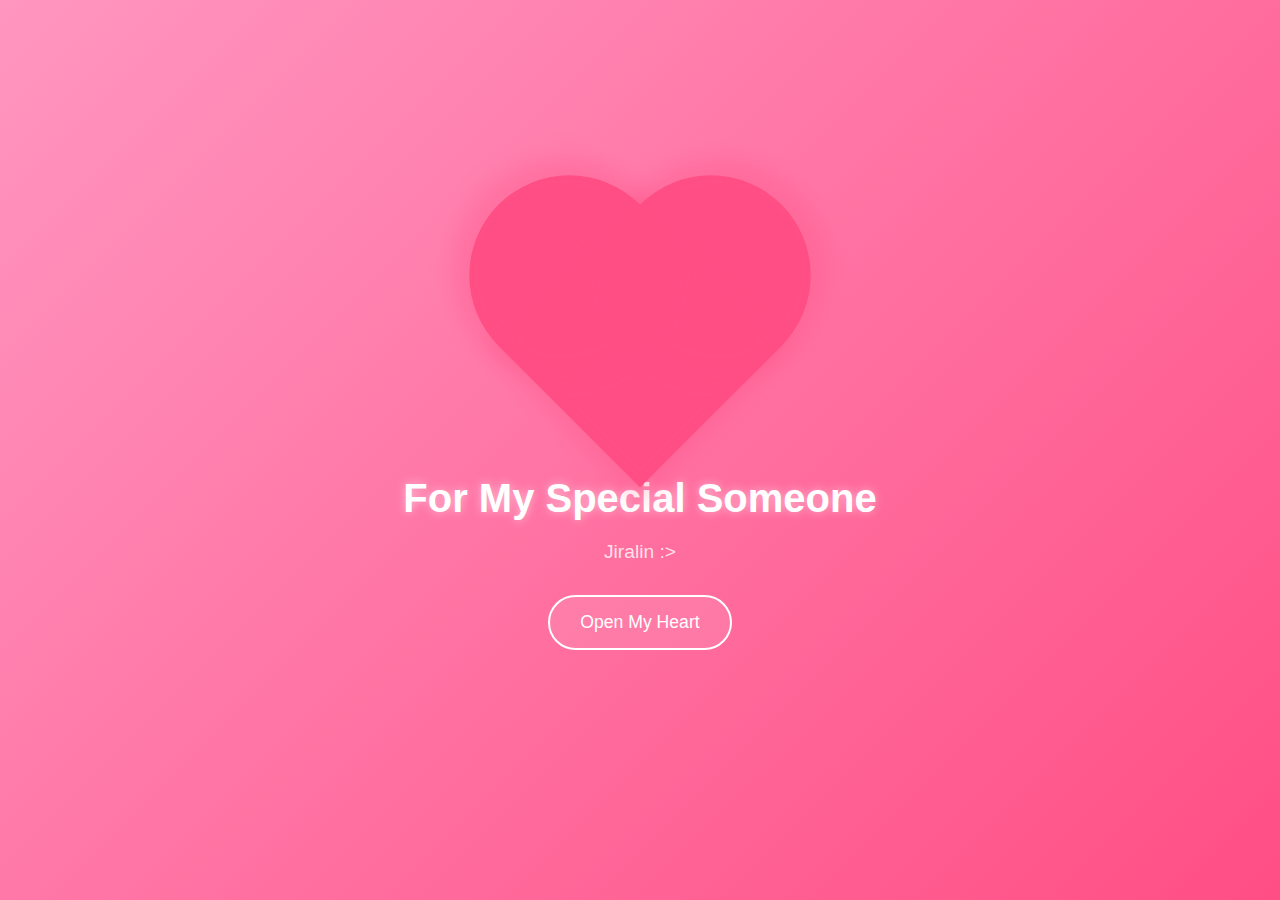
<file: index.html>
<!DOCTYPE html>
<html lang="en">
<head>
    <meta charset="UTF-8">
    <meta name="viewport" content="width=device-width, initial-scale=1.0">
    <title>My Valentine</title>
    <link rel="stylesheet" href="styles.css">
</head>
<body>
    <div class="entry-container">
        <div class="heart-container">
            <div class="heart"></div>
            <div class="heart-shadow"></div>
        </div>
        <h1>For My Special Someone</h1>
        <p>Jiralin :></p>
        <a href="entry.html" class="enter-button">
            <span>Open My Heart</span>
        </a>
    </div>
</body>
</html>
</file>
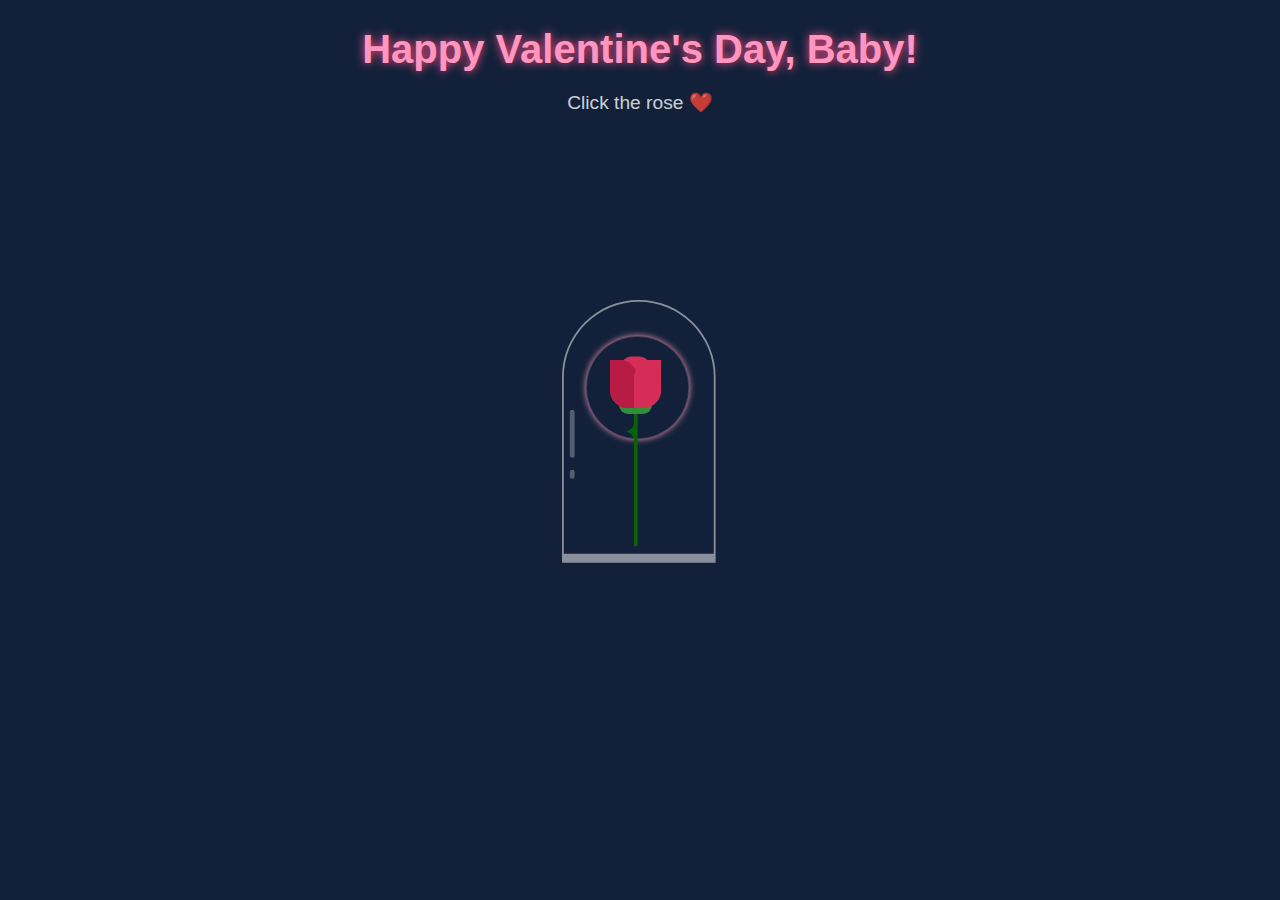
<file: entry.html>
<!DOCTYPE html>
<html lang="en">
<head>
    <meta charset="UTF-8">
    <meta name="viewport" content="width=device-width, initial-scale=1.0">
    <title>Valentine's Rose</title>
    <link rel="stylesheet" href="entry.css">
    <script src="script.js" defer></script>
</head>
<body>
    <div class="valentine-container"> 
        <div class="message">
            <h1>Happy Valentine's Day, Baby!</h1>
            <p>Click the rose ❤️</p>
        </div>
        <div class="container">
            <div class="glass"></div>
            <div class="thorns">
                <div></div>
                <div></div>
                <div></div>
                <div></div>
            </div>
            <div class="glow"></div>
            <div class="rose-leaves">
                <div></div>
                <div></div>
            </div>
            <div class="rose-petals">
                <div></div>
                <div></div>
                <div></div>
                <div></div>
                <div></div>
                <div></div>
                <div></div>
            </div>
            <div class="sparkles">
                <div></div>
                <div></div>
                <div></div>
                <div></div>
                <div></div>
                <div></div>
                <div></div>
                <div></div>
                <div></div>
                <div></div>
            </div>
        </div>
    </div>
</body>
</html>
</file>
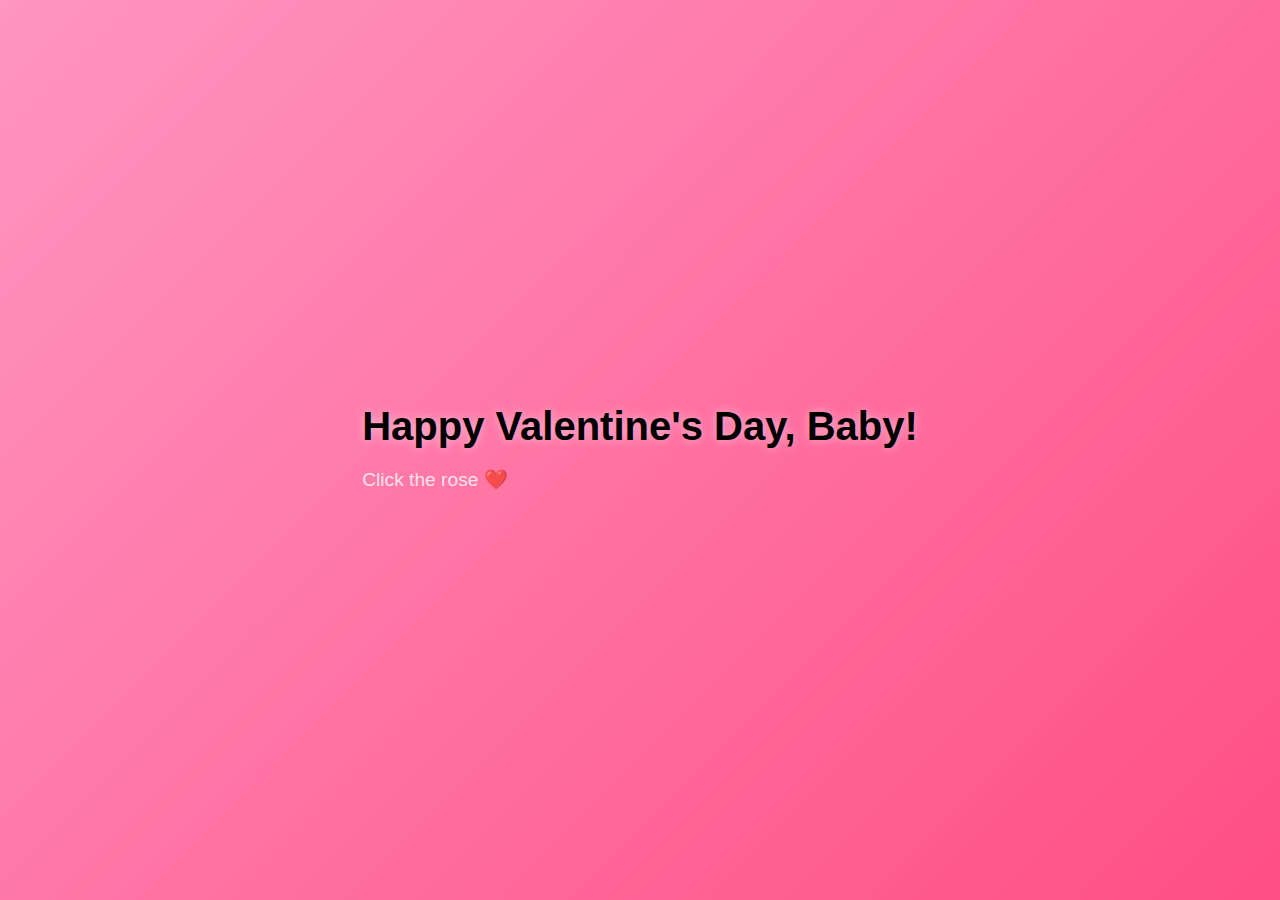
<file: index1.html>
<!DOCTYPE html>
<html lang="en">
<head>
    <meta charset="UTF-8">
    <meta name="viewport" content="width=device-width, initial-scale=1.0">
    <title>Valentine's Rose</title>
    <link rel="stylesheet" href="styles.css">
    <script src="script.js" defer></script>
</head>
<body>
    <div class="valentine-container"> 
        <div class="message">
            <h1>Happy Valentine's Day, Baby!</h1>
            <p>Click the rose ❤️</p>
        </div>
        <div class="container">
            <div class="glass"></div>
            <div class="thorns">
                <div></div>
                <div></div>
                <div></div>
                <div></div>
            </div>
            <div class="glow"></div>
            <div class="rose-leaves">
                <div></div>
                <div></div>
            </div>
            <div class="rose-petals">
                <div></div>
                <div></div>
                <div></div>
                <div></div>
                <div></div>
                <div></div>
                <div></div>
            </div>
            <div class="sparkles">
                <div></div>
                <div></div>
                <div></div>
                <div></div>
                <div></div>
                <div></div>
                <div></div>
                <div></div>
                <div></div>
                <div></div>
            </div>
        </div>
    </div>
</body>
</html>
</file>
<file: styles.css>
body {
    margin: 0;
    padding: 0;
    height: 100vh;
    background: linear-gradient(135deg, #ff96c0, #ff4e85);
    display: flex;
    justify-content: center;
    align-items: center;
    font-family: 'Arial', sans-serif;
    overflow: hidden;
}

.entry-container {
    text-align: center;
    color: white;
    position: relative;
    z-index: 2;
}

.heart-container {
    position: relative;
    width: 200px;
    height: 200px;
    margin: 0 auto 30px;
}

.heart, .heart-shadow {
    position: absolute;
    width: 100%;
    height: 100%;
    background: #ff4e85;
    transform: rotate(-45deg);
    animation: heartbeat 1.5s infinite;
}

.heart:before,
.heart:after,
.heart-shadow:before,
.heart-shadow:after {
    content: '';
    position: absolute;
    width: 100%;
    height: 100%;
    background: inherit;
    border-radius: 50%;
}

.heart:before,
.heart-shadow:before {
    top: -50%;
    left: 0;
}

.heart:after,
.heart-shadow:after {
    top: 0;
    left: 50%;
}

.heart-shadow {
    background: rgba(255, 78, 133, 0.3);
    transform: rotate(-45deg) scale(1.1);
    filter: blur(10px);
    animation: heartbeat-shadow 1.5s infinite;
}

h1 {
    font-size: 2.5rem;
    margin-bottom: 1rem;
    text-shadow: 0 0 10px rgba(255, 255, 255, 0.5);
}

p {
    font-size: 1.2rem;
    margin-bottom: 2rem;
    color: rgba(255, 255, 255, 0.8);
}

.enter-button {
    display: inline-block;
    padding: 15px 30px;
    background: rgba(255, 255, 255, 0.1);
    border: 2px solid white;
    border-radius: 50px;
    color: white;
    text-decoration: none;
    font-size: 1.1rem;
    transition: all 0.3s ease;
    position: relative;
    overflow: hidden;
}

.enter-button span {
    position: relative;
    z-index: 2;
}

.enter-button:before {
    content: '';
    position: absolute;
    top: 0;
    left: -100%;
    width: 100%;
    height: 100%;
    background: rgba(255, 255, 255, 0.2);
    transition: all 0.3s ease;
    z-index: 1;
}

.enter-button:hover {
    transform: translateY(-3px);
    box-shadow: 0 5px 15px rgba(0, 0, 0, 0.2);
}

.enter-button:hover:before {
    left: 0;
}

@keyframes heartbeat {
    0% { transform: rotate(-45deg) scale(1); }
    50% { transform: rotate(-45deg) scale(1.1); }
    100% { transform: rotate(-45deg) scale(1); }
}

@keyframes heartbeat-shadow {
    0% { transform: rotate(-45deg) scale(1.1); }
    50% { transform: rotate(-45deg) scale(1.2); }
    100% { transform: rotate(-45deg) scale(1.1); }
}
</file>
<file: entry.css>
html, body {
  height: 100%;
  width: 100%;
  background: #122139;
  overflow: hidden;
  margin: 0;
  display: flex;
  justify-content: center;
  align-items: center;
}


.valentine-container {
  text-align: center;
  color: white;
  font-family: 'Arial', sans-serif;
  width: 100%;
  height: 100%;
  position: relative;
}

.message {
  margin-bottom: 50px;
}

.message h1 {
  font-size: 2.5rem;
  margin-bottom: 1rem;
  color: #ff96c0;
  text-shadow: 0 0 10px #ff4e85;
}

.message p {
  font-size: 1.2rem;
  color: rgba(255, 255, 255, 0.8);
}

.container {
  width: 100px;
  height: 300px;
  position: absolute;
  left: 50%;
  top: 50%;
  transform: translate(-50%, -50%) scale(0.6);
  -moz-transform: translate(-50%, -50%) scale(0.6);
  -ms-transform: translate(-50%, -50%) scale(0.6);
  -webkit-transform: translate(-50%, -50%) scale(0.6);
}

.container div {
  position: absolute;
}

.glass {
  height: 420px;
  width: 250px;
  border: 3px solid rgba(255, 255, 255, 0.5);
  border-radius: 300px 300px 0px 0px;
  left: -80px;
  top: -100px;
  border-bottom: 15px solid rgba(255, 255, 255, 0.5);
}

.glass:after {
  width: 8px;
  background: rgba(255, 255, 255, 0.28);
  content: '';
  position: absolute;
  height: 80px;
  top: 180px;
  border-radius: 100px;
  left: 10px;
}

.glass:before {
  width: 8px;
  background: rgba(255, 255, 255, 0.28);
  content: '';
  position: absolute;
  height: 15px;
  top: 280px;
  border-radius: 100px;
  left: 10px;
}

.glow {
  position: absolute;
  width: 170px;
  height: 170px;
  border-radius: 100%;
  border: 1px solid rgba(245, 148, 184, 0.47);
  box-shadow: 0px 0px 10px #f594b8;
  left: -40px;
  top: -40px;
  transition: all 0.5s ease;
  animation: glowing 2.5s ease-in-out infinite;
}

.rose-petals > div {
  background: #d52d58;
  width: 45px;
  height: 80px;
  position: absolute;
  transition: all 0.5s ease-out;
}

.rose-petals > div:nth-child(1) {
  border-radius: 15px;
  left: 20px;
  top: -6px;
  background: #d52d58;
}

.rose-petals > div:nth-child(2),
.rose-petals > div:nth-child(4),
.rose-petals > div:nth-child(6) {
  border-radius: 0px 30px 0px 30px;
  background: #b81b43;
  left: 0;
  transform-origin: bottom right;
}

.rose-petals > div:nth-child(3),
.rose-petals > div:nth-child(5),
.rose-petals > div:nth-child(7) {
  border-radius: 30px 0px 30px 0px;
  left: 40px;
  transform-origin: bottom left;
}

.rose-leaves > div:nth-last-child(1) {
  width: 55px;
  height: 30px;
  background: #338f37;
  position: absolute;
  top: 60px;
  left: 15px;
  border-radius: 100px;
}

.rose-leaves > div:nth-child(1) {
  width: 6px;
  height: 230px;
  border: none;
  top: 80px;
  background: #066406;
  left: 40px;
}

.thorns > div {
  width: 30px;
  height: 30px;
  background: #066406;
  top: 100px;
  left: 10px;
}

.thorns > div:after,
.thorns > div:before {
  width: 41px;
  height: 31px;
  border-radius: 100%;
  background: #122139;
  content: "";
  position: absolute;
}

.thorns > div:after {
  left: -12px;
  top: 17px;
}

.thorns > div:before {
  left: -11px;
  top: -11px;
  z-index: 0;
}

.sparkles {
  bottom: -40px;
}

.sparkles > div {
  width: 4px;
  height: 4px;
  border-radius: 100px;
  background: #ff96c0;
  box-shadow: 0px 0px 12px 2px #ff4e85;
  bottom: 0;
  opacity: 0;
  animation: sparkle 4s ease-in-out infinite;
}

@keyframes glowing {
  50% {
    box-shadow: 0px 0px 60px #f594b8;
  }
}

@keyframes sparkle {
  50% {
    opacity: 1;
  }
  100% {
    bottom: 250px;
  }
}

@keyframes openRose2 {
  50% {
    transform: rotate(-90deg);
    top: 80px;
    left: 100px;
  }
  100% {
    transform: rotate(-60deg);
    top: 210px;
    left: -30px;
  }
}

@keyframes openRose3 {
  100% {
    transform: rotate(60deg);
  }
}

@keyframes openRose4 {
  100% {
    transform: rotate(-30deg);
  }
}

@keyframes openRose5 {
  100% {
    transform: rotate(30deg);
  }
}
</file>
